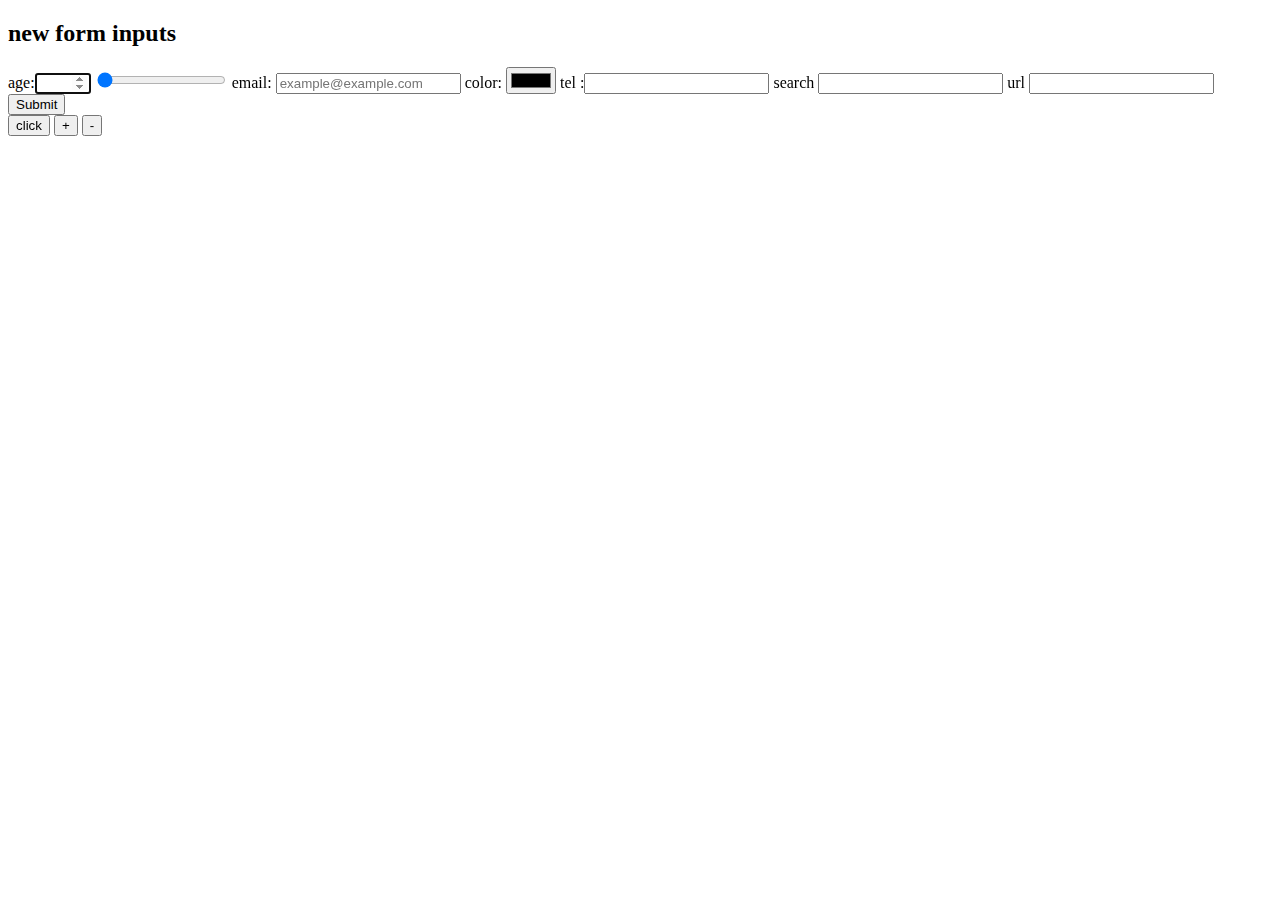
<file: Day_1/index.html>
<!DOCTYPE html>
<html lang="en">
<head>
    <meta charset="UTF-8">
    <meta http-equiv="X-UA-Compatible" content="IE=edge">
    <meta name="viewport" content="width=device-width, initial-scale=1.0">
    <title>Document</title>
    <script src="modernizr-custom (7).js"></script>
</head>
<body>
    <h2>new form inputs</h2>
    <form>
        age:<input type="number" max="50" min="10" step="2" required autofocus  > 
        <input type="range" max="50" min="10" value="10" step="2" oninput="showValue(this)">
        <span></span>
       email: <input type="email" autocomplete="on" placeholder="example@example.com">
       color: <input type="color" onchange="changeColor()">
       tel :<input type="tel">
       search <input type="search">
       url <input type="url">
        <input type="submit">

    </form>
    <button onclick="test()">click</button>
    <button onclick="increase()">+</button>   
     <button onclick="decrease()">-</button>

    <script>
        var inp = document.getElementsByTagName("input")[1];
function showValue(r){
    var span = document.getElementsByTagName("span")[0];
    span.innerText = r.value;

}
function test(){
    console.log(color.value);
    //console.log(inp.valueAsNumber);//number
}
function increase(){
    inp.stepUp(2);
}
function decrease(){
    inp.stepDown(2);
}
function changeColor(){

    var color = document.querySelector("input[type='color']");
    var body  = document.body;
    body.style.backgroundColor = color.value;
}
    </script>
    <!-- <h2>old form inputs</h2>
    <input type="text">
    <input type="password">
    <input type="checkbox">
    <input type="radio">
    <input type="file">
    <input type="submit">
    <input type="reset">
    <input type="image">
    <input type="hidden">
    <input type="button">
    <textarea>
    </textarea>
    <select>
        <option></option>
    </select> -->

    <!-- <input type="date"> -->
    <!-- <header style="background-color: green;">
        hello
    </header> -->

    <script>
        // if(!Modernizr.inputtypes.date){
        //     alert("supported");
        // }
        // // else{
        // //     alert("un supported");
        // // }
    </script>
</body>
</html>
</file>
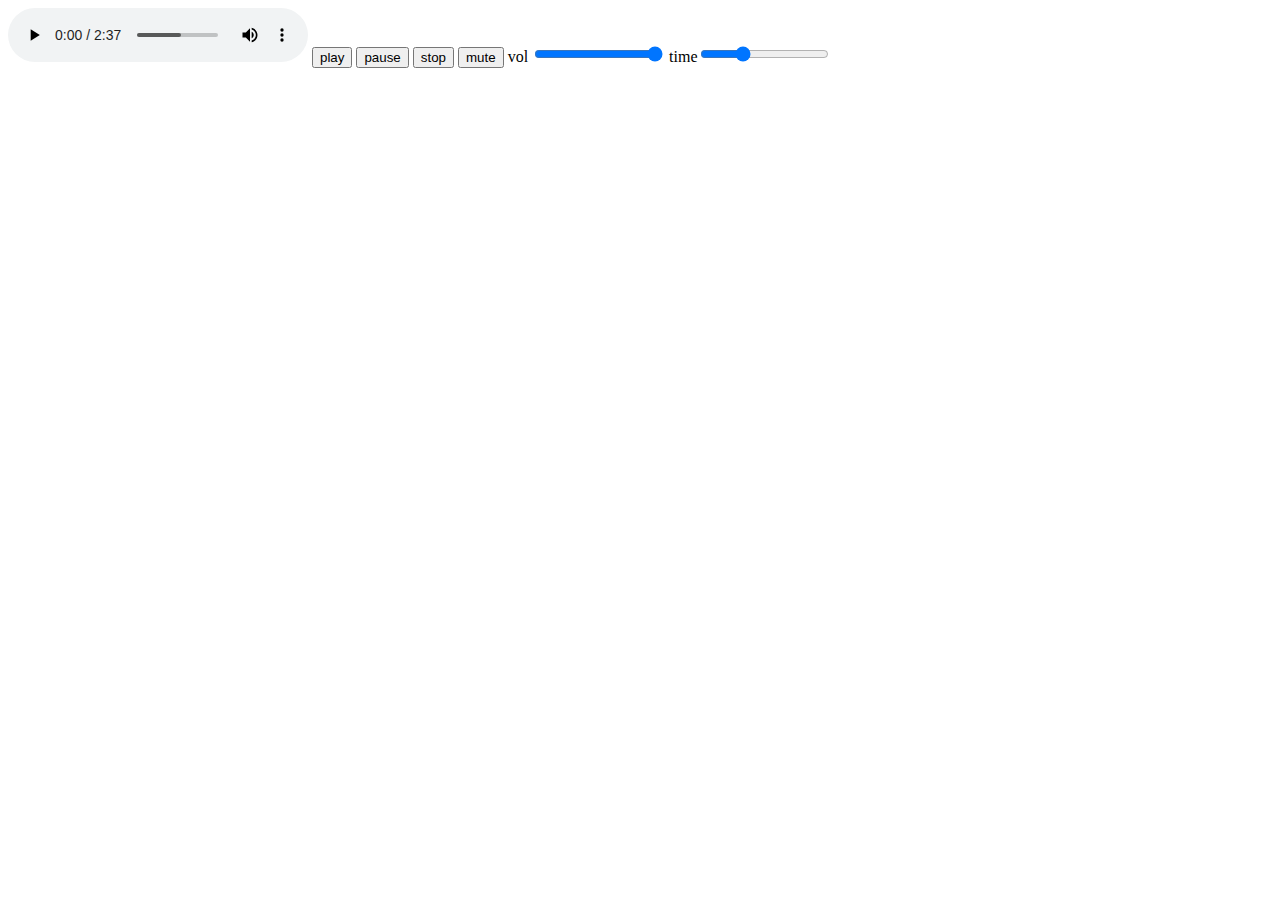
<file: Day_1/audio.html>
<!DOCTYPE html>
<html lang="en">
<head>
    <meta charset="UTF-8">
    <meta http-equiv="X-UA-Compatible" content="IE=edge">
    <meta name="viewport" content="width=device-width, initial-scale=1.0">
    <title>Document</title>
    <!-- <script>
        window.addEventListener("load",function(){
               var aud = document.getElementsByTagName("audio")[0];
               console.log(aud);
            
        })
    </script> -->
</head>
<body>
    <audio controls loop autoplay>
        <source src="Super Mario Bros (NES) Music - Overworld Theme.ogg">
        <source src="Super Mario Bros (NES) Music - Overworld Theme.mp3">
    </audio>
    <button onclick="palyaud()">play</button>
    <button onclick="pauseaud()"> pause</button>
    <button onclick="stopaud()"> stop</button>
    <button onclick="muteaud()"> mute</button>
    vol <input type="range" min="0" max="1" step="0.1" value="1" oninput="changeVolume(this)">
    time<input type="range" min="0" oninput="changeTime(this)">
 
    <script>
        var aud = document.getElementsByTagName("audio")[0];
        alert(aud.canPlayType("audio/mp3"));
        window.addEventListener("load",function(){
             var range = document.getElementsByTagName("input")[1];
            // range.setAttribute("max",aud.duration);
             range.max = aud.duration;
             
        })
       function changeTime(t){
        aud.currentTime = t.value;


       }
     
        function changeVolume(v){
            aud.volume = v.value;
            console.log(aud.currentTime)

        }
        function palyaud(){
            aud.play();
        }
        function pauseaud(){
            aud.pause();
        }
        function stopaud(){
            aud.load();
            aud.pause();
        }

        function muteaud(){
            // console.log(aud.muted);//get set
            // aud.muted = true;
            aud.muted = !aud.muted;
            console.log(aud.volume);
        }
    </script>
</body>
</html>
</file>
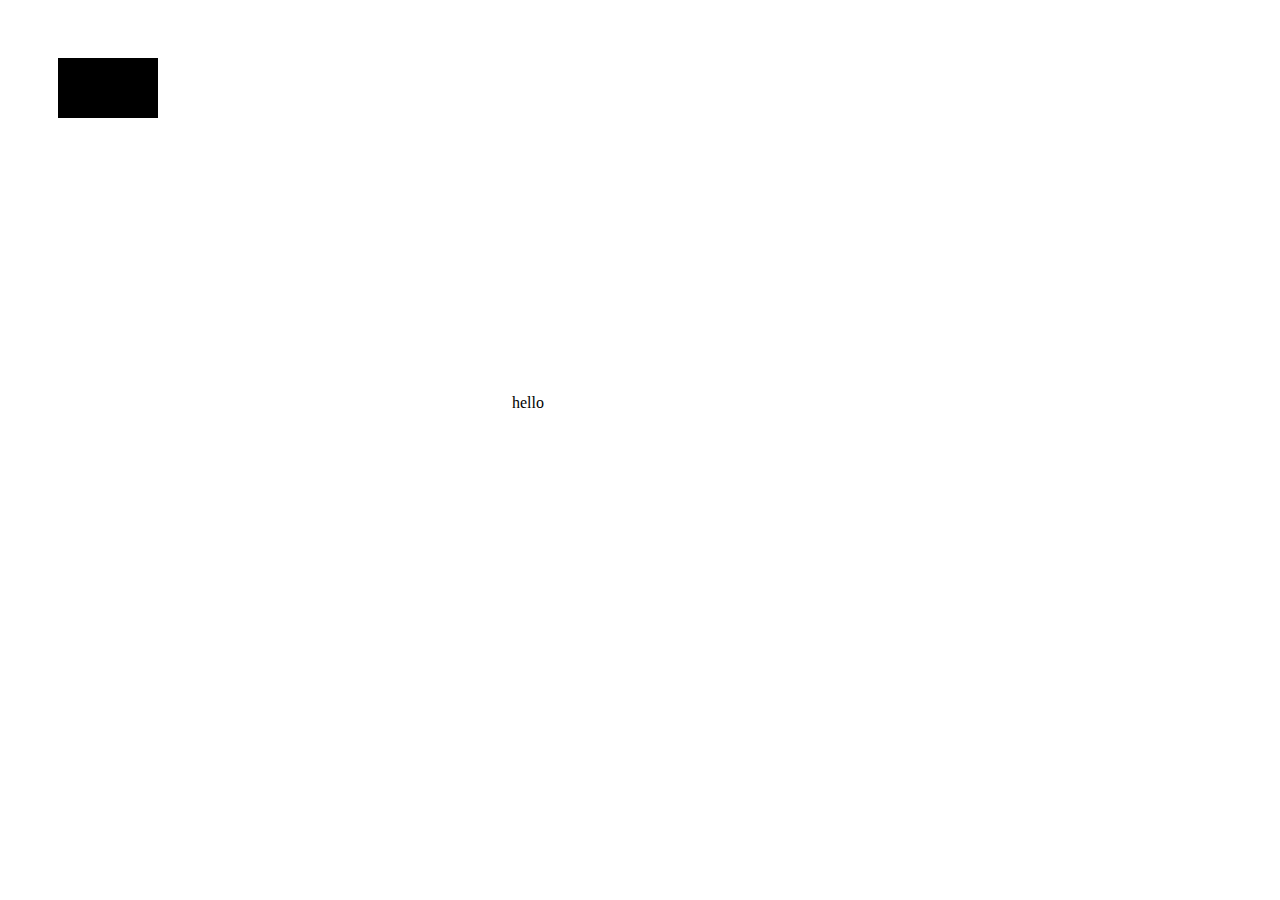
<file: Day_2/canvas&svg.html>
<!DOCTYPE html>
<html lang="en">
<head>
    <meta charset="UTF-8">
    <meta http-equiv="X-UA-Compatible" content="IE=edge">
    <meta name="viewport" content="width=device-width, initial-scale=1.0">
    <title>Document</title>
</head>
<body>
    <!-- <svg style="background-color: aqua;width:500px;height:400px">
        <rect x="50" y="60" width="100" height="100"></rect>
        <circle cx="300" cy="150" r="60" style="fill:red"></circle>
        <line x1="350" y1="100" x2="60" y2="300" style="stroke: blue;"></line> -->
        <!-- <polygon points="50,50 150,150 60,150" fill="red"></polygon> -->
        <!-- <polyline points="10,50 100,150 60,30 400,200" style="stroke: blue;"></polyline> -->
        <!-- <image xlink:href=""></image>
    </svg>
    <button onclick="test()">change color</button>
    hello -->
    <canvas width="500px" height="400px" style="fill:aqua;"></canvas>
    hello
    <script>
        // function test(){
        //     var rect = document.getElementsByTagName("rect")[0];
        //     rect.style.fill = "green";
        // }
        var canvas = document.getElementsByTagName("canvas")[0];
        // canvas.style.fill ="aqua;";
        //console.dir(canvas);
        var ctx = canvas.getContext("2d");
        console.log(ctx);
        ctx.fillRect(50,50,100,60);
        // ctx.fillStyle = "red";
        // ctx.fillRect(150,150,100,60);
        //  ctx.strokeStyle = "green";
        //  ctx.strokeRect(200,250,100,60);
        // ctx.moveTo(50,60);
        // ctx.lineTo(150,150);
        // ctx.lineTo(200,250);
        // ctx.lineTo(350,400);
        // ctx.stroke();
        // ctx.strokeStyle = "red";
        // for(var i = 0;i<10;i++){
        //     ctx.beginPath();
        //     ctx.arc((i+20)*3,(i+60)*2,30,0,Math.PI*2,true);
        //     ctx.stroke();
        // }
        // ctx.beginPath();
        // ctx.arc(250,100,30,0,Math.PI*2,true);
        // ctx.stroke();
        // setInterval(function(){
        //     ctx.clearRect(0,0,500,400);
        //     ctx.beginPath();
        //     var x = parseInt(Math.random()*400);
        //     var y = parseInt(Math.random()*300);
        //     ctx.arc(x,y,30,0,Math.PI*2,true);
        //     ctx.stroke();
        // },1000)
        //pixel images  canvas

        //vector images svg
    </script>
</body>
</html>
</file>
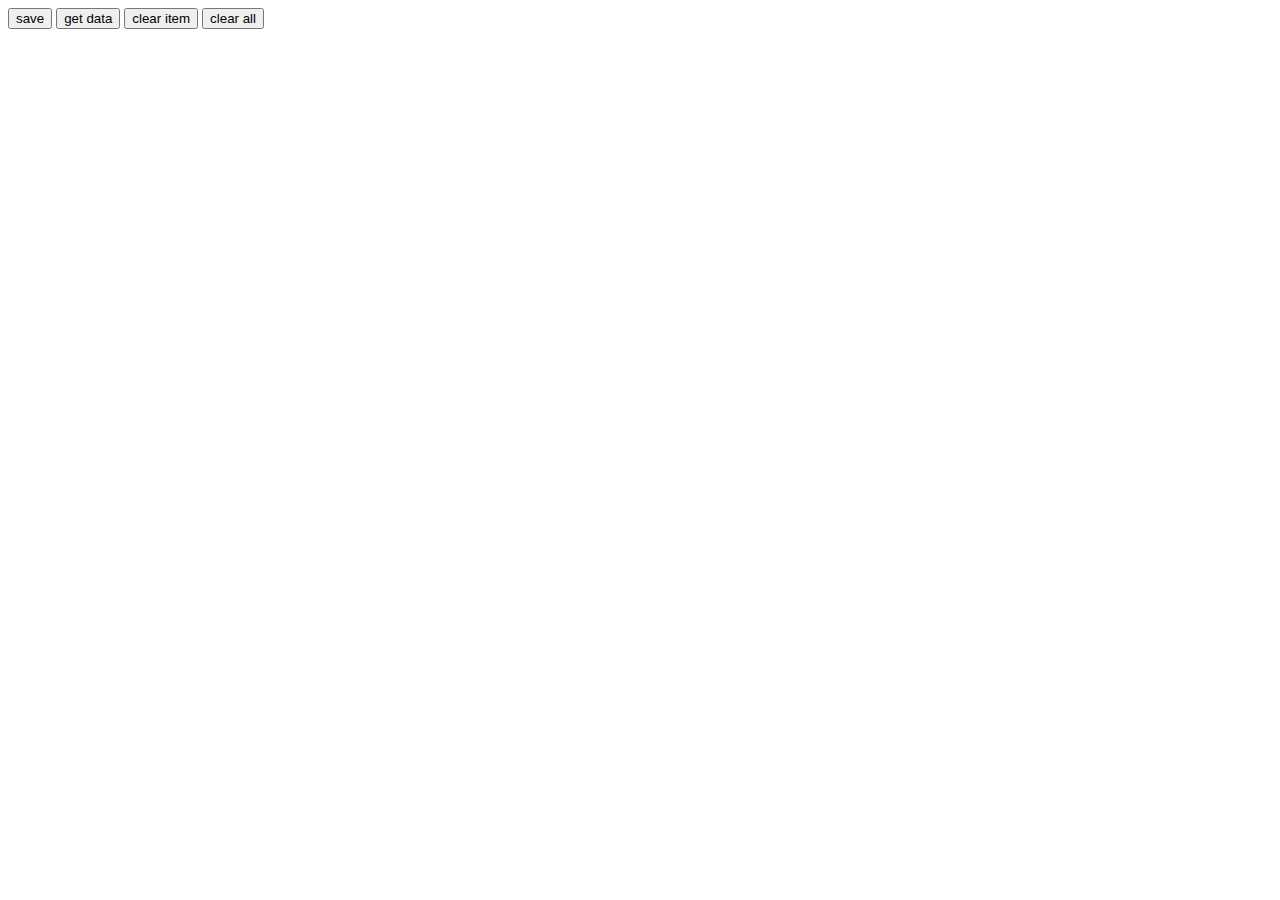
<file: Day_2/storage.html>
<!DOCTYPE html>
<html lang="en">
<head>
    <meta charset="UTF-8">
    <meta http-equiv="X-UA-Compatible" content="IE=edge">
    <meta name="viewport" content="width=device-width, initial-scale=1.0">
    <title>Document</title>
</head>
<body>
    <button onclick="saveData()">save</button>
    <button onclick="getData()">get data</button>
    <button onclick="clearItem()">clear item</button>
    <button onclick="clearItems()">clear all</button>


    <script>
        //local storage
        // function saveData(){
        //     localStorage.setItem("score",100);
        //     localStorage.userName = "menna";

            

        // }
        // function getData(){
        //     alert(localStorage.getItem("score"));
        //     alert(localStorage.userName);
        // }
        // function clearItem(){
        //     localStorage.removeItem("score");
        // }
        // function clearItems(){
        //     localStorage.clear();
        // }

        //session storage
        function saveData(){
            sessionStorage.setItem("score",100);
            sessionStorage.userName = "menna";

            

        }
        function getData(){
            alert(sessionStorage.getItem("score"));
            alert(sessionStorage.userName);
        }
        function clearItem(){
            sessionStorage.removeItem("score");
        }
        function clearItems(){
            sessionStorage.clear();
        }
    </script>
    
</body>
</html>
</file>
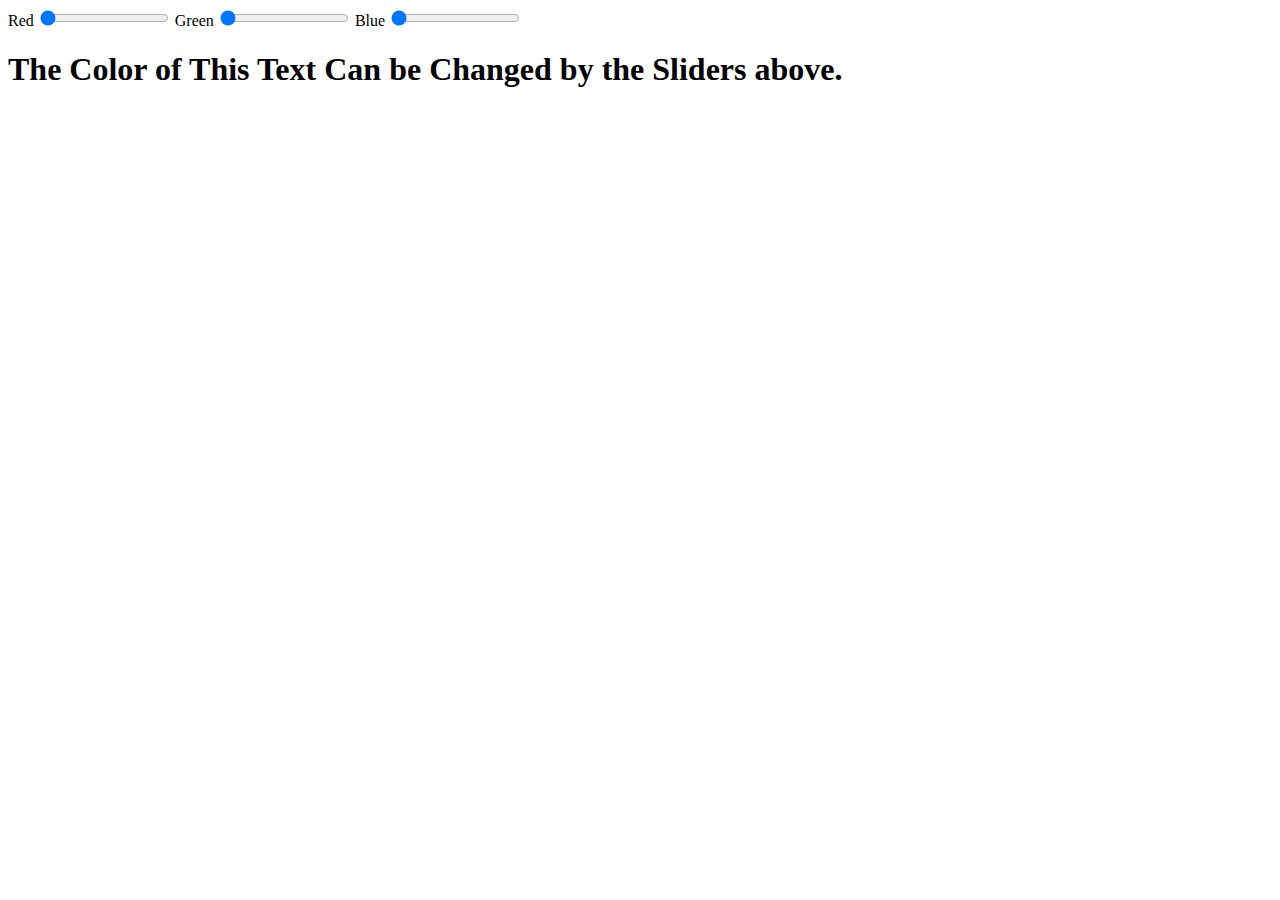
<file: Day_1/Colors Sliders/sliders.html>
<!DOCTYPE html>
<html lang="en">
<head>
    <meta charset="UTF-8">
    <meta http-equiv="X-UA-Compatible" content="IE=edge">
    <meta name="viewport" content="width=device-width, initial-scale=1.0">
    <title>Color Sliders</title>
</head>
<body>
    Red <input type="range"  value="0" min="0" max="255" step="1" oninput="changeColor()"> 
    Green <input type="range" value="0" min="0" max="255" step="1" oninput="changeColor()"> 
    Blue <input type="range" value="0" min="0" max="255" step="1" oninput="changeColor()"> 

    <div>      <h1 id="text">The Color of This Text Can be Changed by the Sliders above.</h1> 
    </div>
    <script src="slider.js"></script>
</body>
</html>
</file>
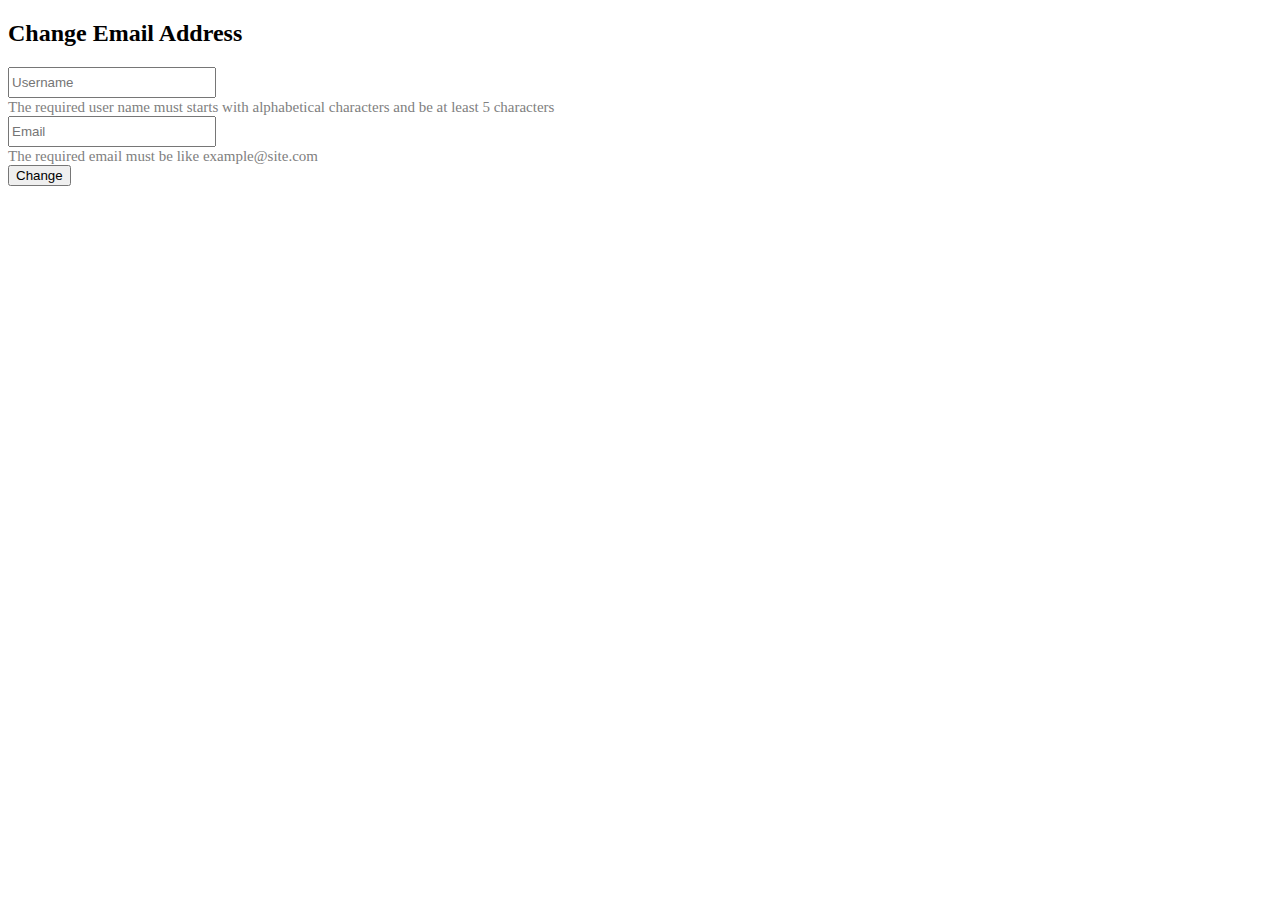
<file: Day_1/html5 form validation/form.html>
<!DOCTYPE html>
<html lang="en">
<head>
    <meta charset="UTF-8">
    <meta http-equiv="X-UA-Compatible" content="IE=edge">
    <meta name="viewport" content="width=device-width, initial-scale=1.0">
    <title>HTML:5 Form</title>
    <style>
        .Input{
            width: 200px;
            height: 25px;
        }
        span{
            color: gray;
            font-size: 15px;
        }
    </style>
</head>
<body>
    <h2>Change Email Address</h2>
    <div style="display: flex;">
        <form>
        
            <input type="text" class="Input" autocomplete="on" 
                placeholder="Username" pattern="[a-zA-Z]{5,}[0-9]*"></br>
            
            <span>
                The required user name must starts with 
                alphabetical characters and be at least 5 characters </span></br>

            <input type="email" class="Input" autocomplete="on" 
                placeholder="Email" pattern="[a-z0-9]+@[a-z]+\.[a-z]{2,3}"></br>
            
            <span>
                The required email must be like example@site.com </span></br>

            <input type="submit" value="Change">
           
            
        </form>
    </div>
    
</body>
</html>
</file>
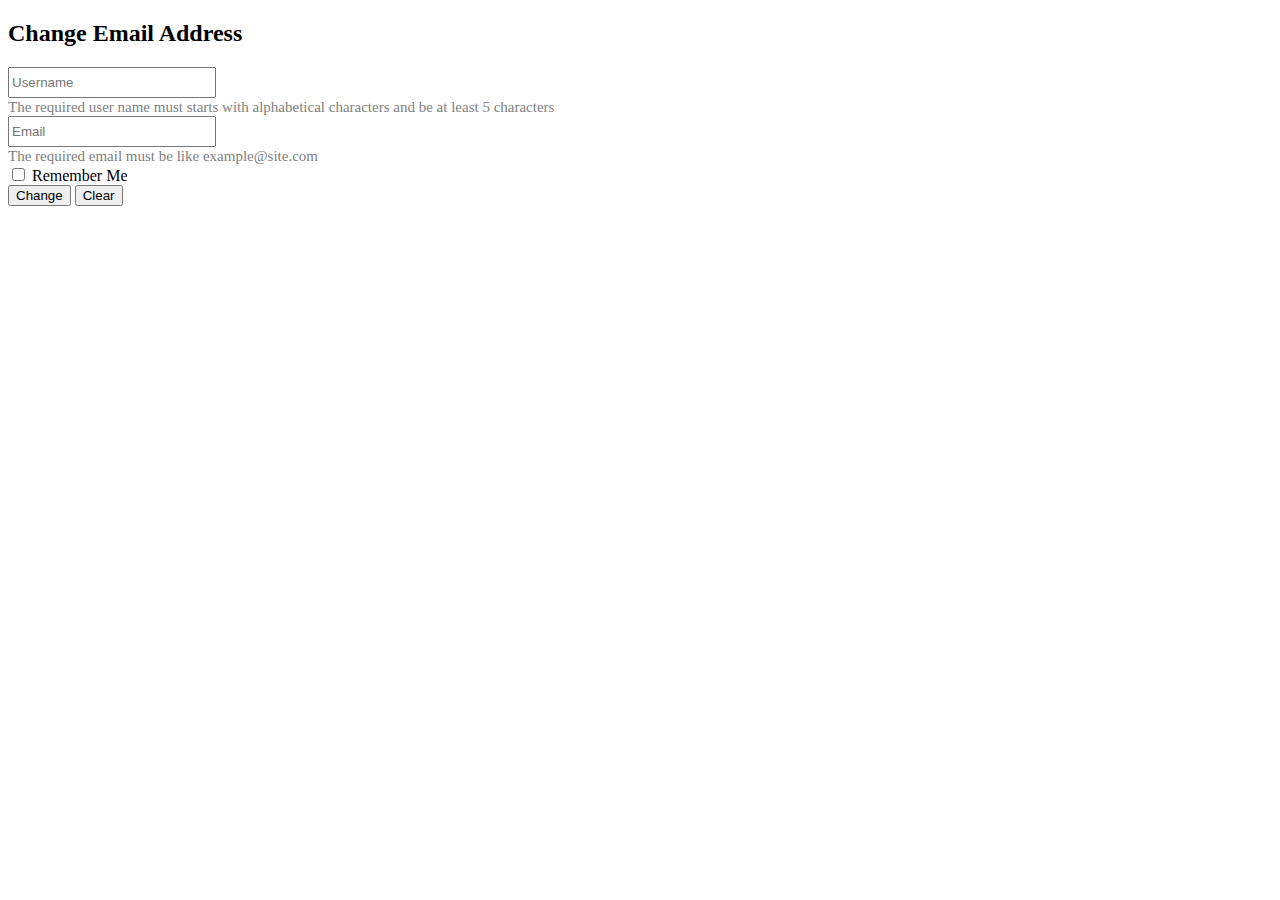
<file: Day_2/FormLocalStorage/form.html>
<!DOCTYPE html>
<html lang="en">
<head>
    <meta charset="UTF-8">
    <meta http-equiv="X-UA-Compatible" content="IE=edge">
    <meta name="viewport" content="width=device-width, initial-scale=1.0">
    <title>HTML:5 Form</title>
    <style>
        .Input{
            width: 200px;
            height: 25px;
        }
        span{
            color: gray;
            font-size: 15px;
        }
    </style>
</head>
<body>
    <h2>Change Email Address</h2>
    <div style="display: flex;">
        <form method="post">
        
            <input type="text" id="userName" class="Input" autocomplete="on" 
                placeholder="Username" pattern="[a-zA-Z]{5,}[0-9]*"></br>
            
            <span>
                The required user name must starts with 
                alphabetical characters and be at least 5 characters </span></br>

            <input type="email" id="email" class="Input" autocomplete="on" 
                placeholder="Email" pattern="[a-z0-9]+@[a-z]+\.[a-z]{2,3}"></br>
            
            <span>
                The required email must be like example@site.com </span></br>

            <input type="checkbox" id="remember" name="remember" value="1">
            <label for="remember"> Remember Me</label></br>
            <input type="button" value="Change" onclick="EnterData()">
            <input type="button" value="Clear" onclick="clearItems()">
           
            <script>
                window.addEventListener("load",function(){
                    console.log("Listner, Storage = "+localStorage.length);
                    if(localStorage.length > 0){
                        
                        //call load
                        document.getElementById("userName").value = getData("userName");
                        document.getElementById("email").value = getData("email");
                        document.getElementById("remember").checked = true;
                    }
                });

                function EnterData(){
                    var checkBox = document.getElementById("remember");
                    if(checkBox.checked){
                        console.log("Save Data");
                        saveData("userName",
                            document.getElementById("userName").value);
                        saveData("email",
                            document.getElementById("email").value);
                    }else{
                        clearItems();
                    }
                }
                function saveData(item,value){
                    console.log(item+" = "+value);
                    localStorage.setItem(item,value);
                }
                function getData(item){
                    return localStorage.getItem(item);
                }
                function clearItem(item){
                    localStorage.removeItem(item);
                }
                function clearItems(){
                    localStorage.clear();
                    console.log("storage size = "+localStorage.length);
                }

            </script>
            
        </form>
    </div>
    
</body>
</html>
</file>
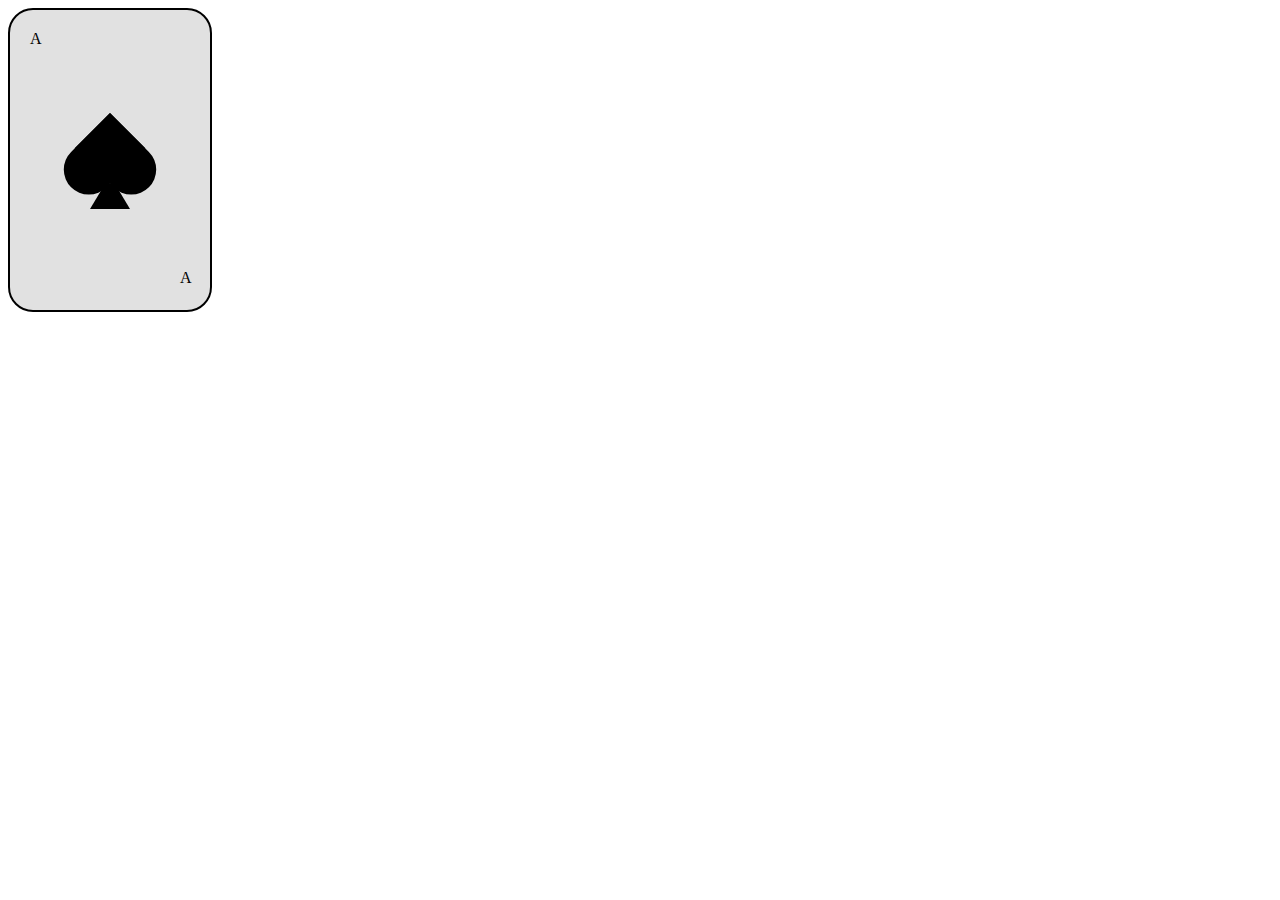
<file: Day_3/AceCard/ace.html>
<!DOCTYPE html>
<html lang="en">
<head>
    <meta charset="UTF-8">
    <meta http-equiv="X-UA-Compatible" content="IE=edge">
    <meta name="viewport" content="width=device-width, initial-scale=1.0">
    <link rel="stylesheet" href="style.css">
    <title>Ace</title>
</head>
<body>
    <div id="border">
        <div id="topA">A</div>
        <div id="midFig">
            <div id="heart"></div>
            <div id="trapezoid"></div>
        </div>
        <div id="bottomA">A</div>
    </div>
</body>
</html>
</file>
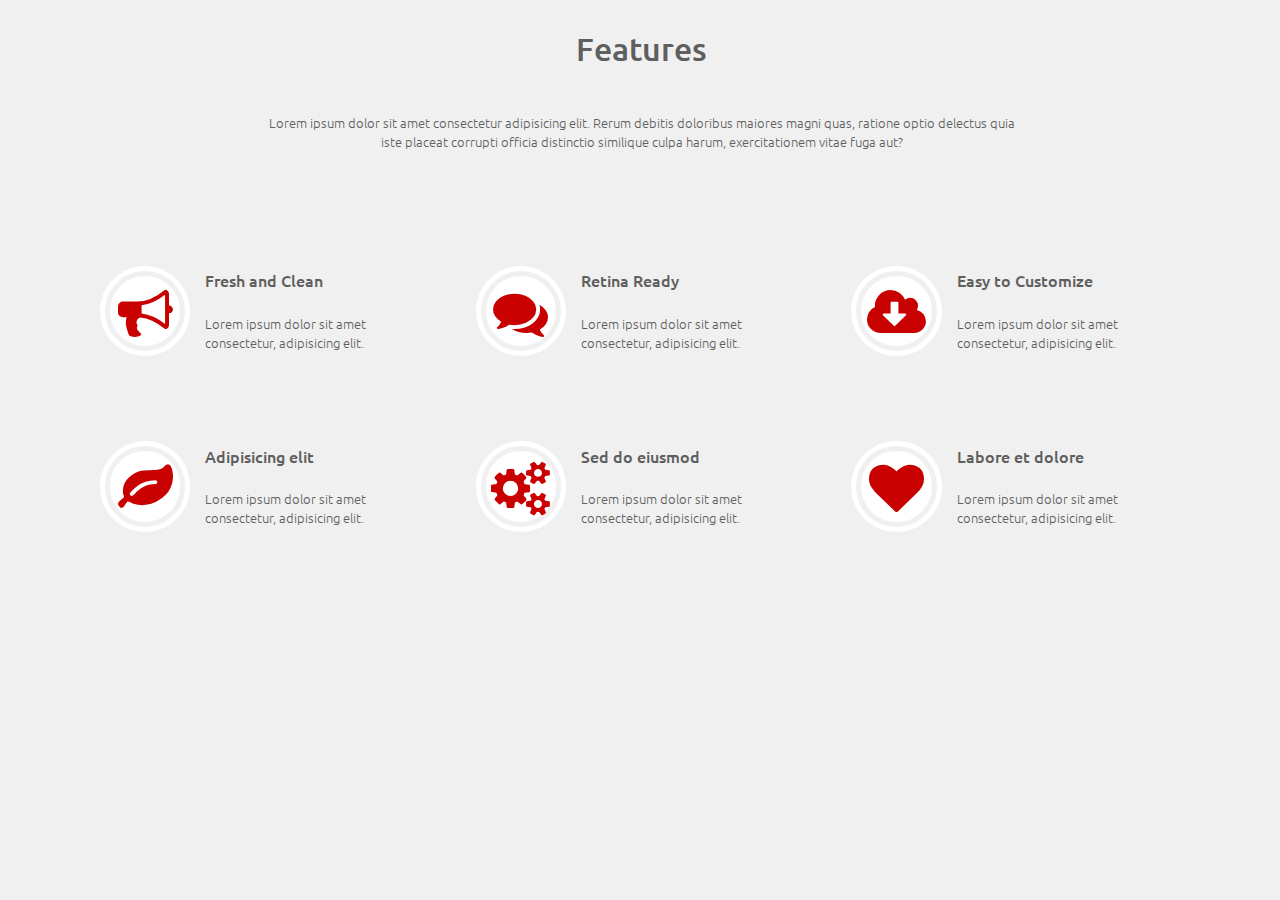
<file: Day_3/Feature list/list.html>
<!DOCTYPE html>
<html lang="en">
<head>
    <meta charset="UTF-8">
    <meta http-equiv="X-UA-Compatible" content="IE=edge">
    <meta name="viewport" content="width=device-width, initial-scale=1.0">
    <link rel="stylesheet" href="list.css">
    <link rel="stylesheet" href="https://stackpath.bootstrapcdn.com/font-awesome/4.7.0/css/font-awesome.min.css">
    <link rel="preconnect" href="https://fonts.googleapis.com">
    <link rel="preconnect" href="https://fonts.gstatic.com" crossorigin>
    <link href="https://fonts.googleapis.com/css2?family=Ubuntu:wght@300;500&display=swap" rel="stylesheet">
    <title>Features</title>
</head>
<body>
    <div class="header">
        <h1 class="medFont">Features</h1>
        <h5 class="smallFont">Lorem ipsum dolor sit amet consectetur adipisicing elit. Rerum debitis doloribus
             maiores magni quas, ratione optio delectus quia iste placeat corrupti officia distinctio 
             similique culpa harum, exercitationem vitae fuga aut? </h5>
            <br>
            <br>
    </div>
    

    <div class="section">
        <div class="column">

            <div class="cell">
                <div class="circleButton">
                    <div class="icons">
                        <i class="fa fa-bullhorn"></i>
                    </div>
                </div>
                
                
                <div class="Discription">
                    <h4 class="medFont">Fresh and Clean</h4>
                    <h5 class="smallFont">Lorem ipsum dolor sit amet consectetur, adipisicing elit.</h5>
                </div>
            </div>
            
            <div class="cell">
                <div class="circleButton">
                    <div class="icons">
                        <i class="fa fa-leaf"></i>
                    </div>
                </div>
                
                
                <div class="Discription">
                    <h4 class="medFont">Adipisicing elit</h4>
                    <h5 class="smallFont">Lorem ipsum dolor sit amet consectetur, adipisicing elit.</h5>
                </div>
            </div>
            
        </div>
        <div class="column">
            <div class="cell">
                <div class="circleButton">
                    <div class="icons">
                        <i class="fa fa-comments"></i>
                    </div>
                </div>
               
                
                <div class="Discription">
                    <h4 class="medFont">Retina Ready</h4>
                    <h5 class="smallFont">Lorem ipsum dolor sit amet consectetur, adipisicing elit.</h5>
                </div>
            </div>
            
            <div class="cell">
                <div class="circleButton">
                    <div class="icons">
                        <i class="fa fa-cogs"></i>
                    </div>
                </div>
                
                
                <div class="Discription">
                    <h4 class="medFont">Sed do eiusmod</h4>
                    <h5 class="smallFont">Lorem ipsum dolor sit amet consectetur, adipisicing elit.</h5>
                </div>
            </div>
            
        </div>
        <div class="column">
            <div class="cell">
                <div class="circleButton">
                    <div class="icons">
                        <i class="fa fa-cloud-download"></i>
                    </div>
                </div>
                
                
                <div class="Discription">
                    <h4 class="medFont">Easy to Customize</h4>
                    <h5 class="smallFont">Lorem ipsum dolor sit amet consectetur, adipisicing elit.</h5>
                </div>
            </div>
            <div class="cell">
                <div class="circleButton">
                    <div class="icons">
                        <i class="fa fa-heart"></i>
                    </div>
                </div>
                
                <div class="Discription">
                    <h4 class="medFont">Labore et dolore</h4>
                    <h5 class="smallFont">Lorem ipsum dolor sit amet consectetur, adipisicing elit.</h5>
                </div>
            </div>
           
        </div>
    </div>
    
</body>
</html>
</file>
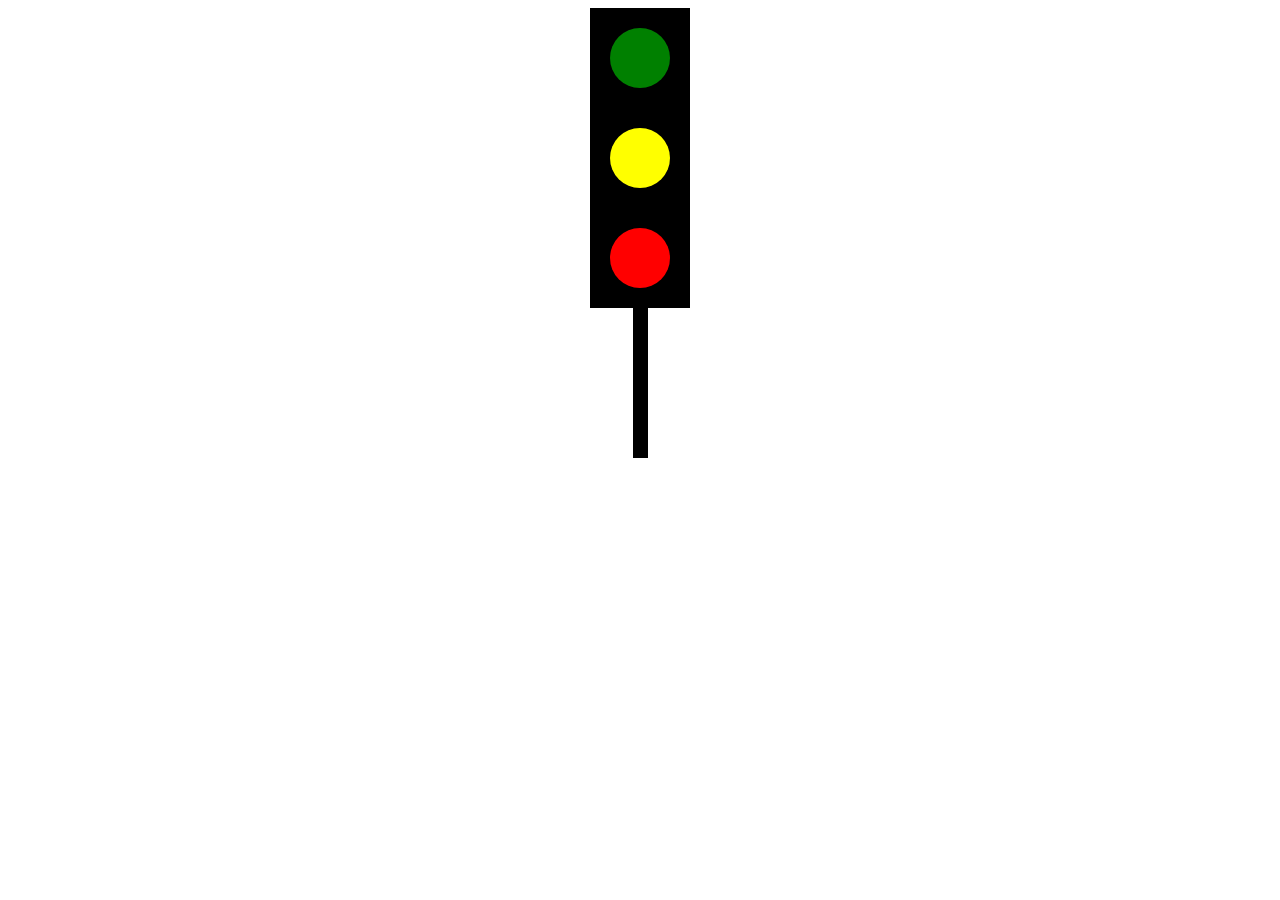
<file: Day_3/traffic light/traffic.html>
<!DOCTYPE html>
<html lang="en">
<head>
    <meta charset="UTF-8">
    <meta http-equiv="X-UA-Compatible" content="IE=edge">
    <meta name="viewport" content="width=device-width, initial-scale=1.0">
    <link rel="stylesheet" href="style.css">
    <title>Document</title>
</head>
<body>
    <div id="trafficLight">
        <div id="trafficLightBody">
            <div id="greenLight"></div>
            <div id="yellowLight"></div>
            <div id="redLight"></div>
        </div>
        <div id="piller"></div>
    </div>
</body>
</html>
</file>
<file: Day_3/AceCard/style.css>
#border{
    background-color: rgb(225, 225, 225);
    width: 200px;
    height: 300px;
    border:2px solid black;
    border-radius: 25px;
}
#topA{
    margin-left: 20px;
    margin-top: 20px;
    box-sizing: border-box;
}
#midFig{
    display: flex;
    flex-direction: column;
    justify-content: center;
    align-items: center;
    margin-top: -15px;

}#bottomA{
    margin-left: 170px;
    margin-top: 60px;
}
#trapezoid {
    border-bottom: 25px solid black;
    border-left: 15px solid transparent;
    border-right: 15px solid transparent;
    height: 0;
    width: 10px;
    padding-bottom: 61px;
}
#heart {
    position: relative;
    width: 100px;
    height: 90px;
  }
  #heart:before,
  #heart:after {
    position: absolute;
    content: "";
    left: 50px;
    top: 0;
    width: 50px;
    height: 80px;
    background: black;
    border-radius: 50px 50px 0 0;
    transform: rotate(135deg);
    transform-origin: 0 100%;
  }
  #heart:after {
    left: 0;
    transform: rotate(225deg);
    transform-origin: 100% 100%;
  }
</file>
<file: Day_3/Feature list/list.css>
body{
    width: 99%;
    background-color: rgb(240, 240, 240);
    display: flex;
    flex-direction: column;
    justify-content: space-between;
    align-items: center;
    font-family: 'Ubuntu', sans-serif;
    color: rgb(95, 95, 95);
}
.header{
    display: flex;
    flex-direction: column;
    justify-content: center;
    align-items: center;
    width: 60%;
    text-align: center;
}
.Discription{
    margin: 10px;
    /* width: 250px; */
}
.smallFont{
    /* font-size:smaller; */
    font-weight: 300;
}
.medFont{
    font-weight: 500;
}

.icons{
    color: rgb(200, 0, 0);
    font-size: 55px;
}
.circleButton:hover .icons{
    color:rgb(240, 240, 240);
}
.circleButton{
    display: flex;
    justify-content: center;
    align-items: center;
    box-sizing: border-box;
    aspect-ratio: 1/1;
    width: 33%;
    background-color: white;
    border: 5px solid rgb(240, 240, 240);
    box-shadow: 0px 0px 0px 5px white;
    border-radius: 50%;
    margin: 10px;
    transition:0.5s;
}
.circleButton:hover{
    width: 35%;
    background-color: rgb(200, 0, 0);
    border-color: rgb(200, 0, 0);
    box-shadow:0px 0px 0px 5px rgb(200, 0, 0);
}

.cell{
    display: flex;
    flex-direction: row;
    justify-content: space-between;
    align-items: center;
    margin-top: 15px;
    margin-bottom: 15px;
}

.column{
    display: flex;
    flex-direction: column;
    justify-content: space-evenly;
    width: 30%;
    margin: 10px;
}

.section{
    display: flex;
    flex-direction: row;
    justify-content: space-evenly;
    width: 90%;
}
</file>
<file: Day_3/traffic light/style.css>
#trafficLight{
    display: flex;
    flex-direction: column;
    justify-content: center;
    align-items: center;

}

#trafficLightBody{
    display: flex;
    flex-direction: column;
    justify-content: space-around;
    align-items: center;
    width: 100px;
    height: 300px;
    background-color: black;
}

#greenLight{
    position: relative;
    /* top:30px; */
    width:60px;
    max-height: 60px;
    background-color: green;
    /* box-sizing: border-box; */
    margin: 5px;
    border-radius: 50%;
    transition: all 1s;
    flex:1 1 0;
}
#greenLight:hover{
    width:80px;
    max-height: 80px;
    box-shadow: 0px 0px 50px rgb(0, 255, 0);
}

#yellowLight{
    position: relative;
    width:60px;
    max-height: 60px;
    background-color: rgb(255, 255, 0);
    /* box-sizing: border-box; */
    margin: 5px;
    border-radius: 50%;
    transition: all 1s;
    flex:1 1 0;
}
#yellowLight:hover{
    width:80px;
    max-height: 80px;
    box-shadow: 0px 0px 50px yellow;
}

#redLight{
    position: relative;
    /* top: 210px; */
    width:60px;
    max-height: 60px;
    background-color: red;
    /* box-sizing: border-box; */
    margin: 5px;
    border-radius: 50%;
    transition: all 1s;
    flex:1 1;
}
#redLight:hover{
    width:80px;
    max-height: 80px;
    box-shadow: 0px 0px 50px red;
}

#piller{
    width:15px;
    height: 150px;
    background-color: black;
}
</file>
